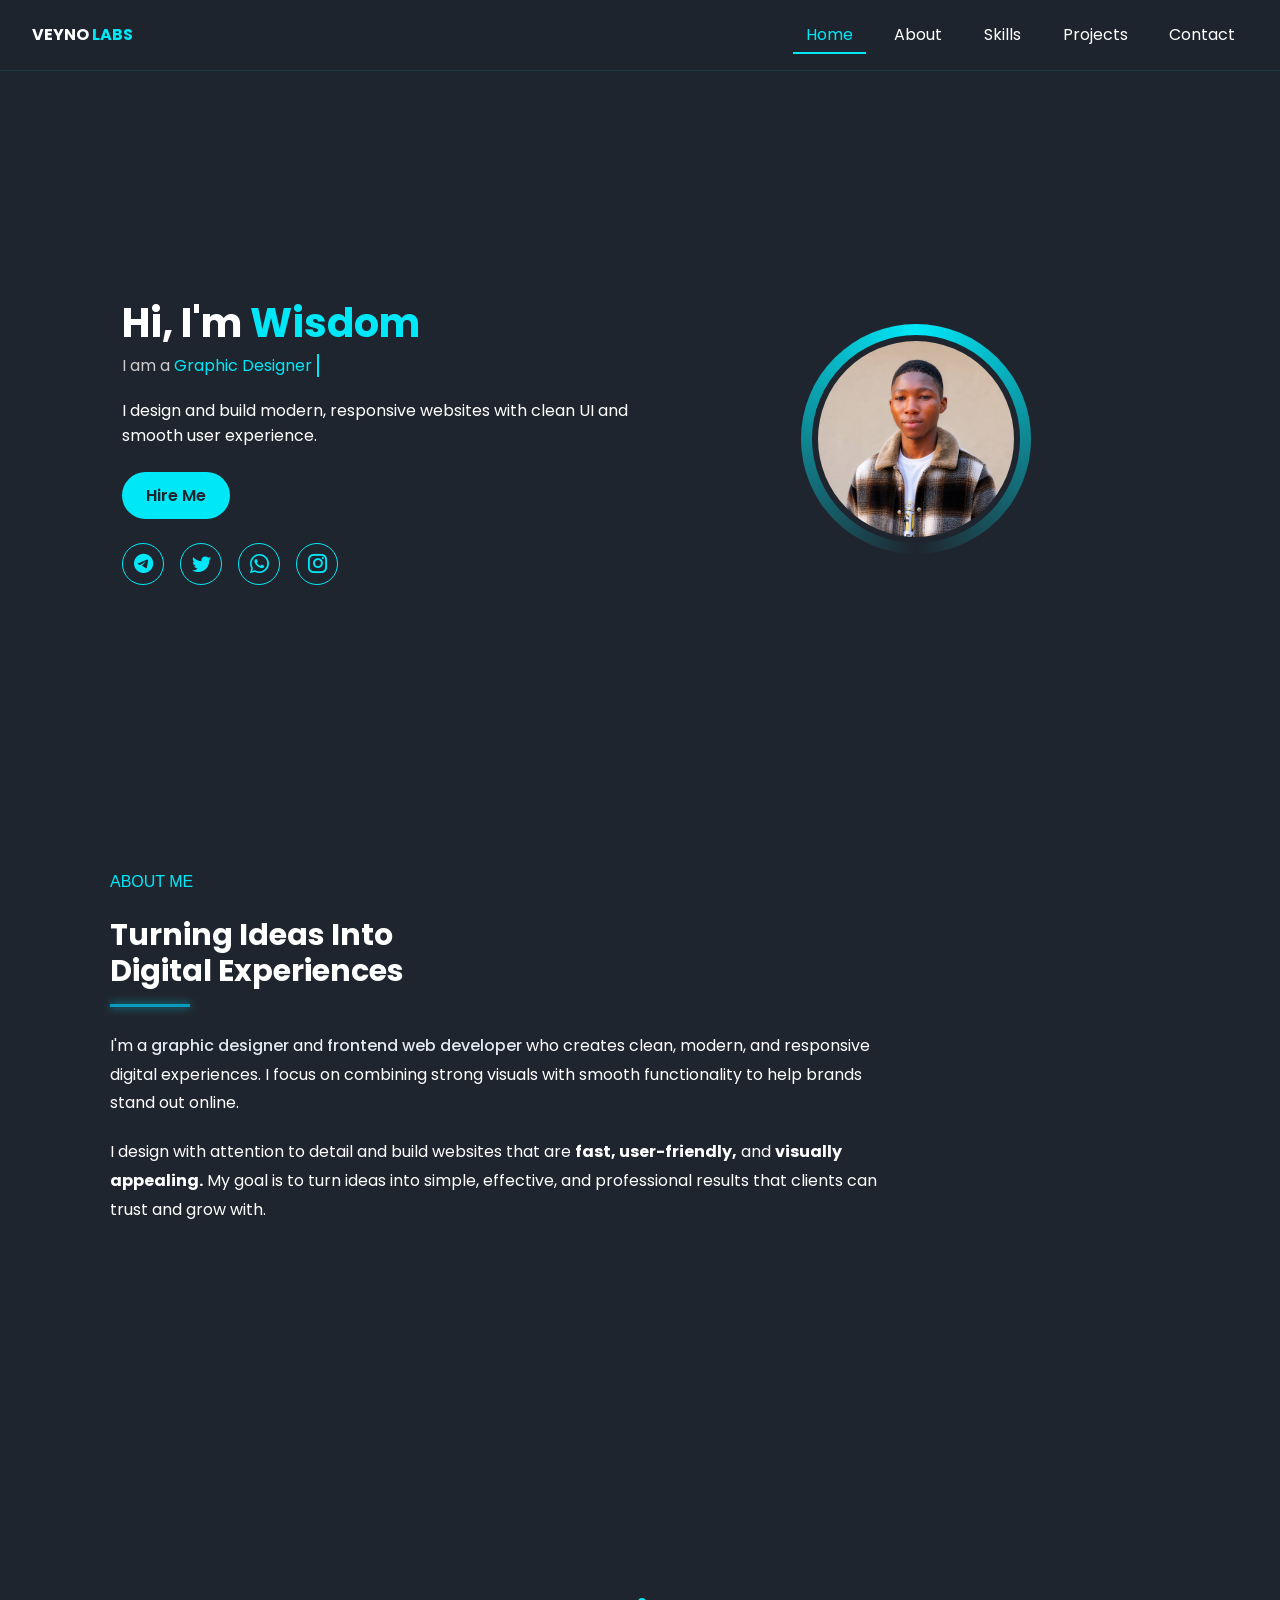
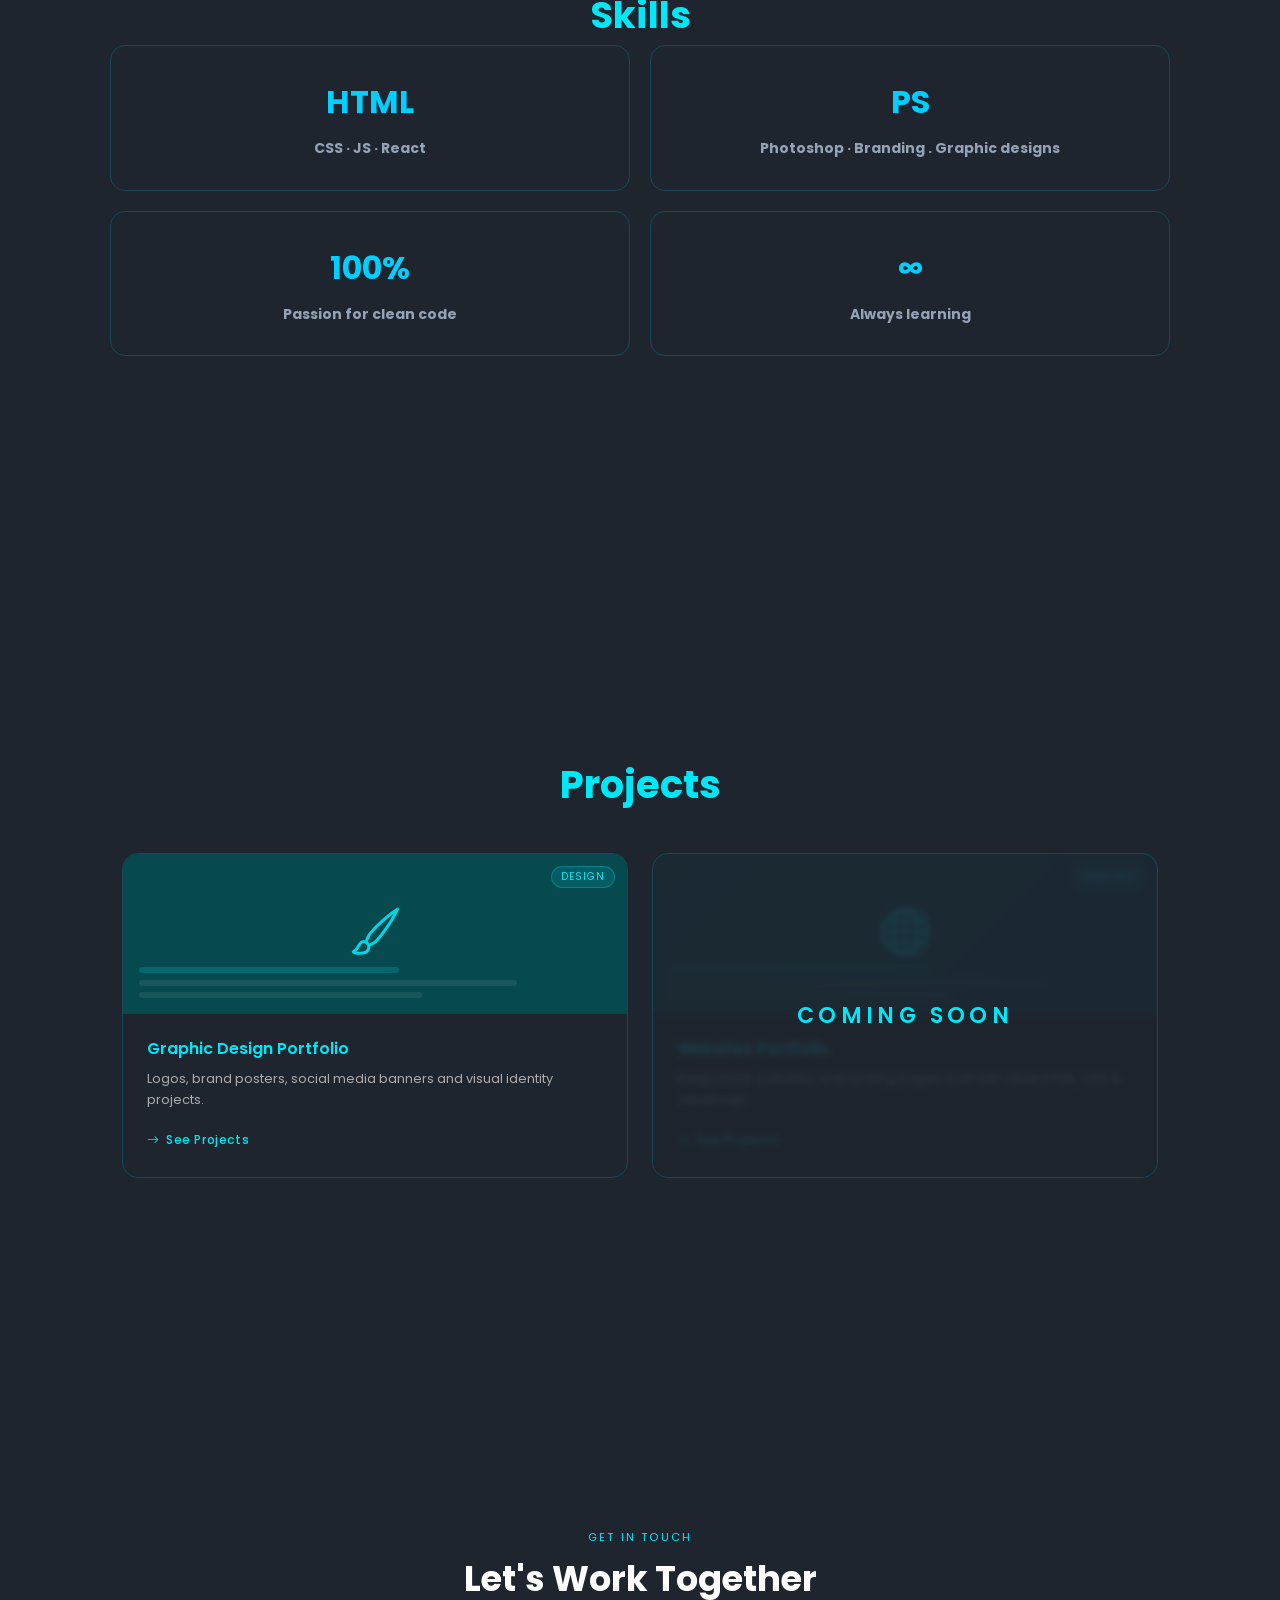
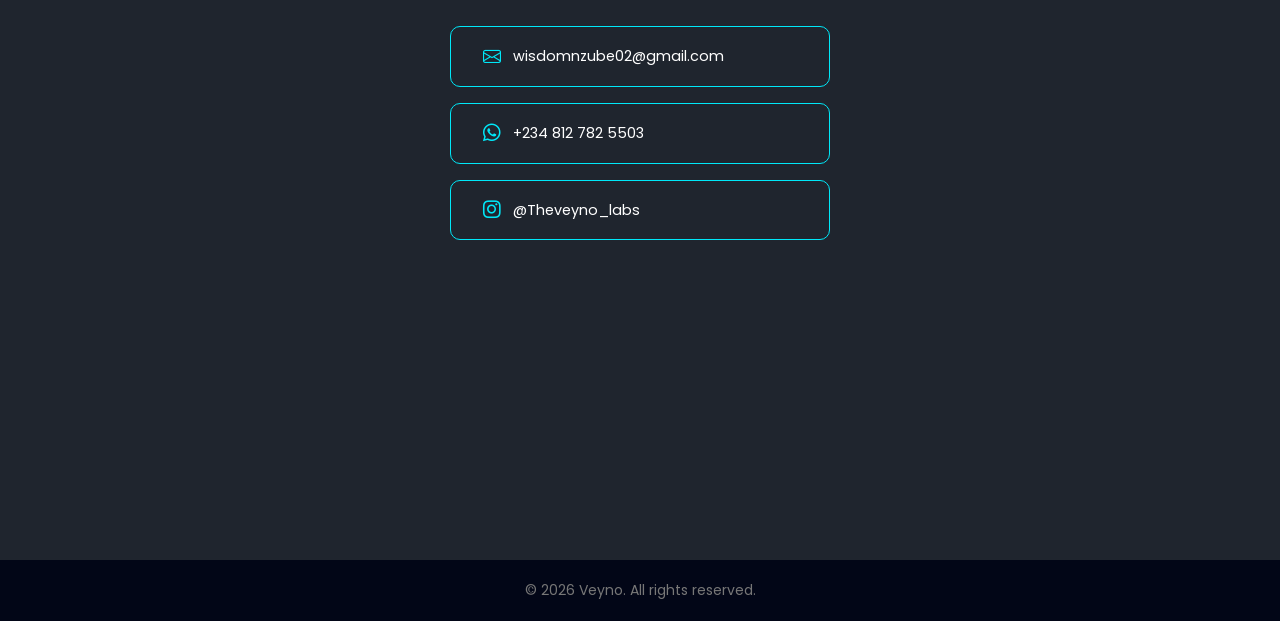
<file: index.html>
<!DOCTYPE html>
<html lang="en">
<head>
<meta charset="UTF-8">
<meta name="viewport" content="width=device-width, initial-scale=1.0">
<title>VEYNO_LABS| Portfolio</title>

<link rel="stylesheet" href="https://cdn.jsdelivr.net/npm/bootstrap-icons@1.10.5/font/bootstrap-icons.css">
<link href="https://fonts.googleapis.com/css2?family=Poppins:wght@300;400;500;600;700&display=swap" rel="stylesheet">
<link rel="stylesheet" href="CSS/portfolio.css">
</head>

<body>
    
    <!---Header section-->
<header>
    <div class="logo">VEYNO <span class="labs">LABS</span></div>

    <div class="menu" onclick="toggleMenu()">
        <i class="bi bi-list"></i>
    </div>

    <nav id="nav">
        <a href="#home" class="nav-link active">Home</a>
        <a href="#about" class="nav-link">About</a>
        <a href="#skills" class="nav-link">Skills</a>
        <a href="#projects" class="nav-link">Projects</a>
        <a href="#contact" class="nav-link">Contact</a>
    </nav>
</header>

<!-- HERO -->
<section id="home" class="main">
    <div class="detail">
        <h1>Hi, I'm <span>Wisdom</span></h1>
    <p class="typing-text">
        I am a <span class="typing"></span>
    </p>
        <p class="description">I design and build modern, responsive websites with clean UI and smooth user experience.</p>
        <a href="https://t.me/Theveyno_labs" class="btn" target="_blank">Hire Me</a>

        <div class="social">
            <a href="https://t.me/Theveyno_labs" target="_blank" title="Telegram"><i class="bi bi-telegram"></i></a>
            <a href="https://x.com/Theveyno_labs" target="_blank" title="Twitter"><i class="bi bi-twitter"></i></a>
            <a href="https://wa.me/message/AETNA6PTYCV3H1" target="_blank" title="WhatsApp"><i class="bi bi-whatsapp business"></i></a>
            <a href="https://instagram.com/Theveyno_labs" target="_blank" title="Instagram"><i class="bi bi-instagram"></i></a>
        </div>
    </div>
    <div class="images">
        <div class="profile-wrapper">
            <img src="img/update.jpeg" alt="profile">
        </div>
    </div>
    
</section>
<section id="about" class="about">
  <div class="about-container">
    <p class="me">
        ABOUT ME
    </p>
    <h1>
      Turning Ideas Into <br />
      Digital Experiences
    </h1>

    <div class="line"></div>

    <p>
      I'm a <span>graphic designer</span> and 
      <span>frontend web developer</span> who creates clean, modern, 
      and responsive digital experiences. I focus on combining 
      strong visuals with smooth functionality to help brands 
      stand out online.
    </p>

    <p>
      I design with attention to detail and build websites that are 
      <strong>fast, user-friendly,</strong> and 
      <strong>visually appealing.</strong> My goal is to turn ideas 
      into simple, effective, and professional results that clients 
      can trust and grow with.
    </p>
  </div>
</section>
<section id="skills" class="skills">
    <div class="skills-container">
     <p>
    Skills
    </p>

  <div class="skills-grid">
    
    <div class="card">
      <h2>HTML</h2>
      <p>CSS · JS · React</p>
    </div>

    <div class="card">
      <h2>PS</h2>
      <p>Photoshop · Branding . Graphic designs</p>
    </div>

    <div class="card">
      <h2>100%</h2>
      <p>Passion for clean code</p>
    </div>

    <div class="card">
      <h2>∞</h2>
      <p>Always learning</p>
    </div>

  </div>
    </div>
</section>

<!-- PROJECTS -->
<section id="projects" class="projects">
  <h2 class="section-title">Projects</h2>

  <div class="projects-grid">

    <a href="graphic_index.html">
      <div class="project">
        <div class="project-thumb project-thumb-graphic">
          <span class="thumb-icon"><i class="bi bi-brush"></i></span>
          <div class="mock-lines">
            <div class="mock-bar accent"></div>
            <div class="mock-bar w80"></div>
            <div class="mock-bar w60"></div>
          </div>
          <span class="project-badge">Design</span>
        </div>
        <div class="project-info">
          <h3>Graphic Design Portfolio</h3>
          <p>Logos, brand posters, social media banners and visual identity projects.</p>
          <div class="click-hint">
            <i class="bi bi-arrow-right"></i>
            <span>See Projects</span>
          </div>
        </div>
      </div>
    </a>

    <a href="#">
      <div class="project coming-soon">
        <div class="project-thumb project-thumb-web">
          <span class="thumb-icon"><i class="bi bi-globe"></i></span>
          <div class="mock-lines">
            <div class="mock-bar accent"></div>
            <div class="mock-bar w80"></div>
            <div class="mock-bar w60"></div>
          </div>
          <span class="project-badge">Web Dev</span>
        </div>
        <div class="project-info">
          <h3>Websites Portfolio</h3>
          <p>Responsive websites and landing pages built with clean HTML, CSS & JavaScript.</p>
          <div class="click-hint">
            <i class="bi bi-arrow-right"></i>
            <span>See Projects</span>
          </div>
        </div>
      </div>
    </a>

  </div>
</section>

<!-- CONTACT -->
<section id="contact" class="contact">
  <p class="contact-label">Get In Touch</p>
  <h3>Let's Work Together</h3>
  <div class="contact-links">
    <a href="mailto:wisdomnzube02@gmail.com" class="contact-link">
      <i class="bi bi-envelope"></i>
      wisdomnzube02@gmail.com
    </a>
    <a href="https://wa.me/2348127825503" class="contact-link" target="_blank">
      <i class="bi bi-whatsapp"></i>
      +234 812 782 5503
    </a>
    <a href="https://instagram.com/Theveyno_labs" class="contact-link" target="_blank">
      <i class="bi bi-instagram"></i>
      @Theveyno_labs
    </a>
  </div>
</section>

<!-- Footer -->
<footer class="footer">
  <p>© 2026 Veyno. All rights reserved.</p>
</footer>
<script>
function toggleMenu(){
    document.getElementById("nav").classList.toggle("active");
}

/* ACTIVE NAV ON SCROLL */
const sections = document.querySelectorAll("section");
const navLinks = document.querySelectorAll(".nav-link");

window.addEventListener("scroll", () => {
    let current = "";

    sections.forEach(section => {
        const sectionTop = section.offsetTop - 100;
        if (scrollY >= sectionTop) {
            current = section.getAttribute("id");
        }
    });

    navLinks.forEach(link => {
        link.classList.remove("active");
        if (link.getAttribute("href") === "#" + current) {
            link.classList.add("active");
        }
    });
});
const roles = ["Graphic Designer", "Web Developer"];
let i = 0;
let j = 0;
let current = "";
let isDeleting = false;

function typeEffect() {
    current = roles[i];

    if (!isDeleting) {
        document.querySelector(".typing").textContent = current.substring(0, j++);
        if (j > current.length) {
            isDeleting = true;
            setTimeout(typeEffect, 1200);
            return;
        }
    } else {
        document.querySelector(".typing").textContent = current.substring(0, j--);
        if (j < 0) {
            isDeleting = false;
            i = (i + 1) % roles.length;
        }
    }

    setTimeout(typeEffect, isDeleting ? 50 : 100);
}

typeEffect();
// Scroll Reveal
const revealObserver = new IntersectionObserver((entries) => {
    entries.forEach(e => {
        if (e.isIntersecting) {
            e.target.classList.add("visible");
            revealObserver.unobserve(e.target);
        }
    });
}, { threshold: 0.1, rootMargin: "0px 0px -50px 0px" });

document.querySelectorAll(
    ".detail, .images, .about-container, .skills-grid .card, .project, .contact-link, .footer"
).forEach(el => revealObserver.observe(el));
</script>

</body>
</html>
</file>
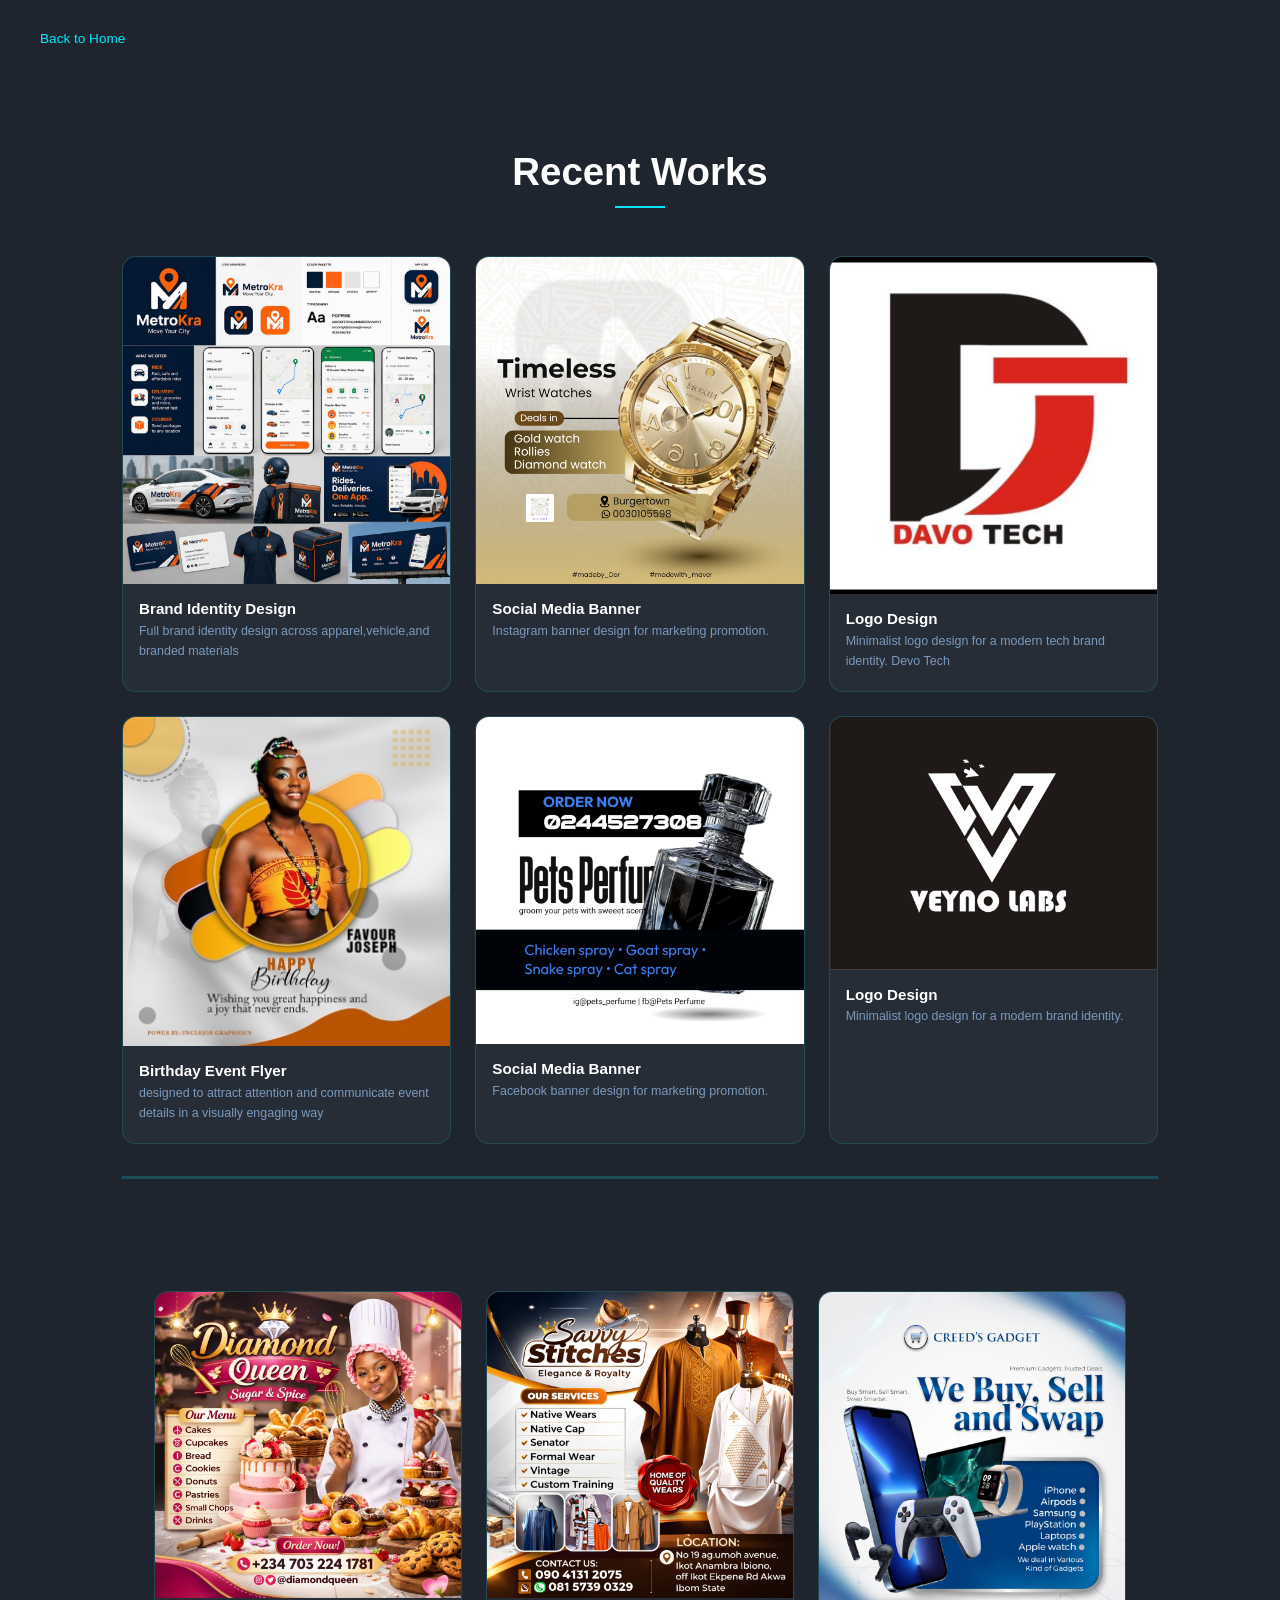
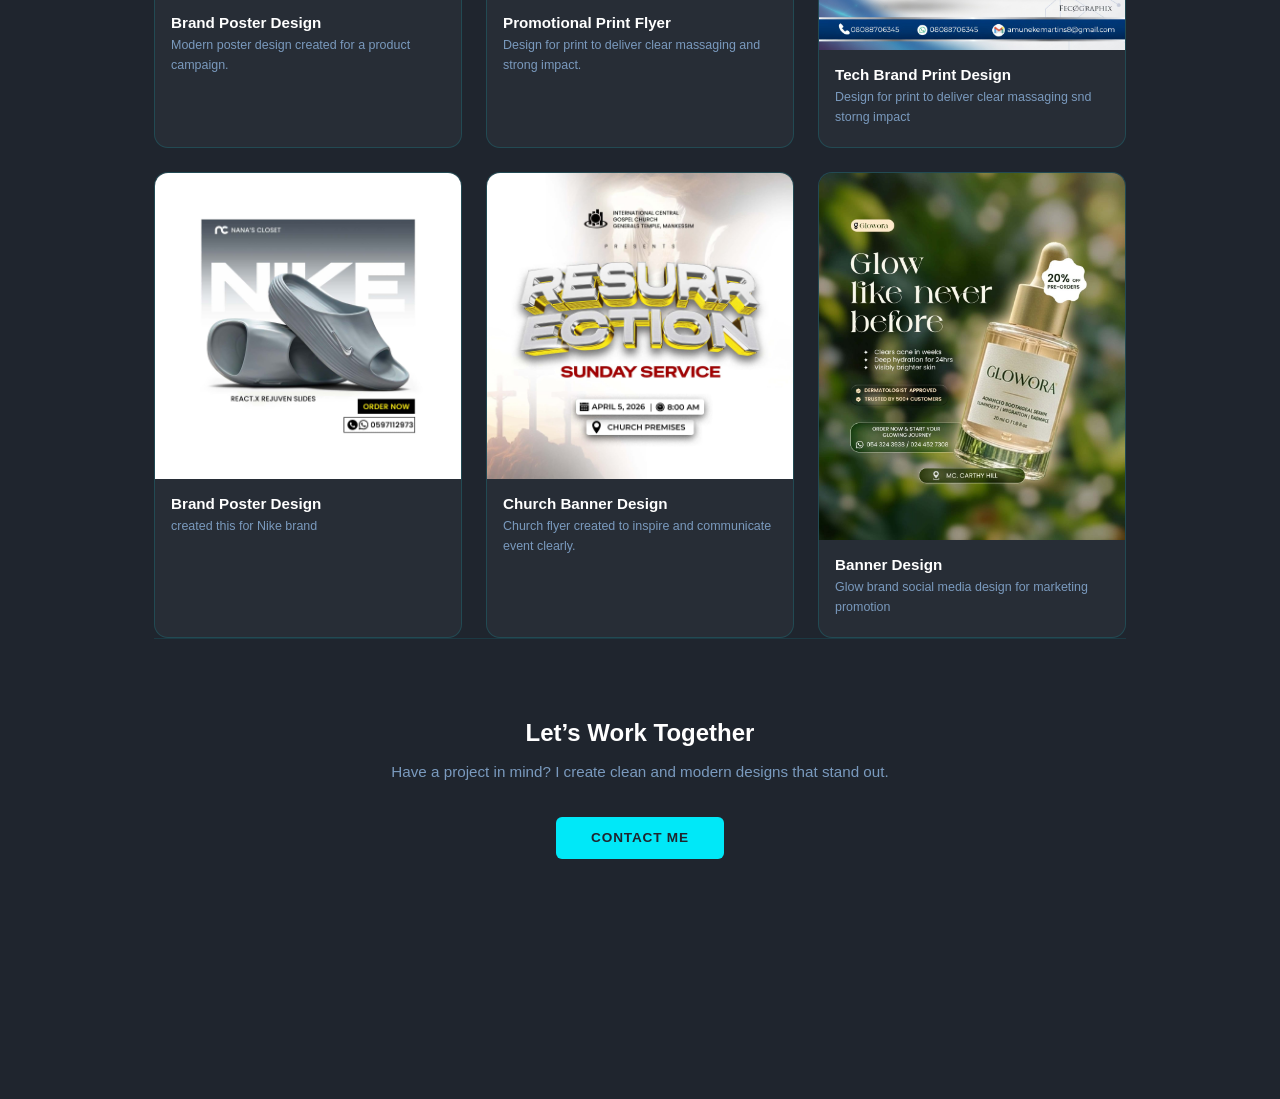
<file: graphic_index.html>
<!DOCTYPE html>
<html lang="en">
<head>
    <meta charset="UTF-8">
    <meta name="viewport" content="width=device-width, initial-scale=1.0">
    <title>veyno-graphic/portfolio</title>
    <link rel="stylesheet" href="CSS/graphic.css">
</head>

<body>
    <!-- PROJECTS SECTION -->
    <div class="back-btn">
    <a href="index.html">
        <i class="bi bi-arrow-left"></i> Back to Home
    </a>
</div>
<section id="projects" class="projects">

    <h2 class="section-title">Recent Works</h2>

    <div class="projects-grid">

        <!-- PROJECT 1 -->
        <div class="project-card">
            <img src="img/branding identity.jpg" alt="Project 1">
            <h3>Brand Identity Design</h3>
            <p>Full brand identity design across apparel,vehicle,and branded materials</p>
        </div>

        <!-- PROJECT 2 -->
        <div class="project-card">
            <img src="img/77.jpg" alt="Project 2">
            <h3>Social Media Banner</h3>
            <p>Instagram banner design for marketing promotion.</p>
        </div>

        <!-- PROJECT 3 -->
        <div class="project-card">
            <img src="img/logo.jpeg" alt="Project 3">
            <h3>Logo Design</h3>
            <p>Minimalist logo design for a modern tech brand identity.
                Devo Tech
            </p>
        </div>
        <!--project 4-->
        <div class="project-card">
            <img src="img/IMG-20250823-WA0050.jpg" alt="Project 1">
            <h3>Birthday Event Flyer</h3>
            <p>designed to attract attention and communicate event details
                in a visually engaging way
            </p>
        </div>

        <div class="project-card">
            <img src="img/33.jpg" alt="Project 2">
            <h3>Social Media Banner</h3>
            <p>Facebook banner design for marketing promotion.</p>
        </div>

         <!-- PROJECT 3 -->
        <div class="project-card">
            <img src="img/veyno.jpeg" alt="Project 3">
            <h3>Logo Design</h3>
            <p>Minimalist logo design for a modern brand identity.</p>
        </div>

    </div>
    <div class="divider"></div>

     <!---second grid section---> 
      <!-- PROJECT 9 card-->

    <section id="projects" class="projects">
    <div class="projects-grid">       
       
        <div class="project-card">
            <img src="img/diamond queen.jpeg" alt="Project 1">
            <h3>Brand Poster Design</h3>
            <p>Modern poster design created for a product campaign.</p>
        </div>

        <!-- PROJECT 6 card-->
        <div class="project-card">
            <img src="img/savy stitches.jpeg" alt="Project 2">
            <h3>Promotional Print Flyer</h3>
            <p>Design for print to deliver clear massaging and strong impact.</p>
        </div>

        <!-- PROJECT 7 card-->
        <div class="project-card">
            <img src="img/22.jpg" alt="Project 3">
            <h3>Tech Brand Print Design</h3>
            <p> Design for print to deliver clear massaging snd storng impact</p>
        </div>
        <!--project 8 card-->
        <div class="project-card">
            <img src="img/Nike.jpeg" alt="Project 1">
            <h3>Brand Poster Design</h3>
            <p>created this for Nike brand</p>
        </div>

        <div class="project-card">
            <img src="img/church.jpeg" alt="Project 2">
            <h3>Church Banner Design</h3>
            <p>Church flyer created to inspire and communicate event clearly.</p>
        </div>

         <!-- PROJECT 4 card -->
        <div class="project-card">
            <img src="img/glow.jpeg" alt="Project 3">
            <h3>Banner Design</h3>
            <p>Glow brand social media design for marketing promotion</p>
        </div>

    </div>
    <!-- CTA Section -->
<section class="cta">
  <h2>Let’s Work Together</h2>
  <p>Have a project in mind? I create clean and modern designs that stand out.</p>
  <a href="https://t.me/Theveyno_labs" target="_blank" class="btn">Contact Me</a>
</section>



</section>
   
</body>
</html>
</file>
<file: CSS/portfolio.css>
*{
    margin:0;
    padding:0;
    box-sizing:border-box;
}

html{
    scroll-behavior:smooth;
}

body{
    font-family:'Poppins',sans-serif;
    background:#1F252E;
    color:#fff;
    padding-top: 70px;
}
section {
    scroll-margin-top: 100px;
    min-height: 82vh; 
}
/* HEADER */
header {
    display: flex;
    justify-content: space-between;
    align-items: center;
    padding: 1rem 2rem;
    width: 100%;
    position: fixed;        /* ← was missing from header */
    top: 0;
    left: 0;
    right: 0;
    z-index: 1000;
    background: rgba(31, 37, 46, 0.9);   /* ← so content doesn't show through */
    backdrop-filter: blur(10px);
    border-bottom: 1px solid rgba(0, 232, 248, 0.1);
}
@media (max-width: 768px) {
    .menu { display: block; }

    nav#nav {
        display: flex;
        flex-direction: column;
        position: fixed;
        top: 70px;
        right: 0;
        left: auto;
        width: 45%;
        background: rgba(31, 37, 46, 0.97);
        padding: 2rem;
        gap: 1.5rem;
        border-left: 1px solid rgba(0,232,248,0.15);
        height: 300vh;
        transform: translateX(100%);
       transition: transform 0.7s cubic-bezier(0.77, 0.17, 0.175, 1);
    }

    nav#nav.active {
         transform: translateX(0);
          height: 300vh;

    }
    
}

.logo {
    color:#ffff;
    text-decoration:none;
    font-weight:700;
}
.labs {
    color: #00E8F8;
}
/* NAV */
nav{
    display:flex;
    gap:1rem;


}

nav a{
    color:#fff;
    text-decoration:none;
    padding:0.4rem 0.8rem;
    transition:0.4s;
    position: relative;
}
nav a::after {
    content: '';
    position: absolute;
    bottom: 0;
    left: 0;
    width: 0;
    height: 2px;
    background: #00E8F8;
    transition: width 0.3s ease;
}

nav a:hover::after,
nav a.active::after {
    width: 100%;

}
nav a:hover,
nav a.active{
    color:#00E8F8;
}

.menu{
    display:none;
    font-size:1.6rem;
    color:#00E8F8;
    cursor:pointer;
}

/* HERO */
section{
    max-width:1100px;
    margin:auto;
    padding:2rem;
}

.main{
    display:flex;
    align-items:center;
    justify-content:space-between;
    flex-wrap:wrap;
    gap:1rem;
 
}

.detail{
    flex:1 1 400px;
}

.detail h1{
    font-size:2.5rem;
}

.detail span{
    color:#00E8F8;
}
.description{
    margin-top: 20px;
}

.btn{
    display:inline-block;
    margin-top:1.5rem;
    padding:0.7rem 1.5rem;
    background:#00E8F8;


    color:#1F252E;
    border-radius:25px;
    text-decoration:none;
    font-weight: 600;
    animation: glowInfinite 2s ease-in-out infinite;
}
@keyframes glowInfinite {
    0% {
        box-shadow: 0 0 5px #00E8F8;
    }
    50% {
        box-shadow: 
            0 0 20px #00E8F8,
            0 0 40px #00E8F8;
    }
    100% {
        box-shadow: 0 0 5px #00E8F8;
    }
}


/* PROFILE */
.images{
    flex:1 1 350px;
    display:flex;
    justify-content:center;
    margin-bottom:0;
}

.profile-wrapper{
    position:relative;
    width:220px;
    height:220px;
    border-radius:50%;

}

.profile-wrapper::before{
    content: "";
    position:absolute;
    inset:-5px;
    border-radius:50%;
    background:conic-gradient(#00E8F8, transparent, #00E8F8);
    animation:rotate 3s linear infinite;
}

.profile-wrapper::after{
    content:"";
    position:absolute;
    inset:6px;
    background:#1F252E;
    border-radius:50%;
}

.profile-wrapper img{
    position:absolute;
    inset:12px;
    width:calc(100% - 24px);
    height:calc(100% - 24px);

    object-position:top;
    border-radius:50%;
    object-fit:cover;
    z-index:1;
}
@keyframes rotate{
    0%{
        transform: rotate(0deg);
    }
    100%{
        transform: rotate(360deg);
    }
}
 .social{
    margin-top:1.5rem;
    display:flex;
    gap:1rem;
}

/* ICON STYLE */
.social a{
    display:flex;
    align-items:center;
    justify-content:center;
    width:42px;
    height:42px;

    color:#00E8F8;
    border:1.5px solid #00E8F8;
    border-radius:50%;

    font-size:1.2rem;
    text-decoration:none;

    transition:all 0.3s ease;
    position:relative;
}

/* GLOW HOVER EFFECT */
.social a:hover{
    background:#00E8F8;
    color:#1F252E;
    box-shadow:
        0 0 10px #00E8F8,
        0 0 25px #00E8F8;
    transform:translateY(-4px) scale(1.1);
}   



@keyframes rotate{
    100%{transform:rotate(360deg);}
}

.about {
  padding: 60px 20px;
}

.about-container {
  max-width: 800px;
  margin-top: 0;
  max-height: 100vh;
}


.about h1 {
  font-size: 30px;
  color:#ffffff;
  line-height: 1.2;
  font-family: poppins;
}
.me{
    color: #00E8F8;
    font-family:sans-serif;
    font-size: 20px;
    text-align: baseline;
}

.line {
  width: 80px;
  height: 3px;
  background: #00cfff;
  opacity: 0.7;
  box-shadow: 0 0 8px #00E8F8;
  margin: 15px 0 25px;
}

.about p {
  font-size: 16px;
  line-height: 1.8;
  margin-bottom: 20px;
}

.about span {
  color: #e2e8f0;
  font-weight: 500;
}

.about strong {
  color: #ffffff;
}

/* SECTIONS */
.section-title{
    text-align: center;
    color:#00E8F8;
    margin-top: 40px;
    margin-bottom: 40px;
}

.skills {
  padding: 40px 20px;
  color: #00E8F8;
}

.subtitle strong {
  color: #e2e8f0;
}
.skills-container{
  text-align: center;
  font-size: 37px;
  font-weight: bold;
  line-height: 1.6;
  margin-bottom: 30px;
}

/* GRID */
.skills-grid {
  display: grid;
  grid-template-columns: repeat(2, 1fr);
  gap: 20px;
}

/* CARD */
.card {
  border: 1px solid rgba(0, 207, 255, 0.2);
  border-radius: 15px;
  padding: 30px 20px;
  text-align: center;
  transition: 0.3s ease;
}

/* HOVER EFFECT */
.card:hover {
  border-color: #00cfff;
  transform: translateY(-5px);
  box-shadow: 0 0 20px rgba(0, 207, 255, 0.2);
}

.card h2 {
  font-size: 32px;
  color: #00cfff;
  margin-bottom: 10px;
}

.card p {
  font-size: 14px;
  color: #94a3b8;
}


/* ── PROJECTS ── */
#projects.projects {
  background: var(--bg2);
}

.section-title {
  font-size: clamp(1.8rem, 3vw, 2.4rem);
  font-weight: 700;
  margin-bottom: 0.5rem;
}


.projects-grid {
  display: grid;
  grid-template-columns: repeat(auto-fit, minmax(260px, 1fr));
  gap: 1.5rem;
  align-items: stretch;
  margin-top: 2.5rem;
}

/* Clickable project cards */
.projects-grid a {
  text-decoration: none;
  display: block;
}

.project {
  background: var(--card);
  border: 1px solid  rgba(0, 207, 255, 0.2);
  border-radius: 16px;
  overflow: hidden;
  transition: all 0.3s;
  position: relative;
  cursor: pointer;
  max-height: 100vh;
}

.project::before {
  content: '';
  position: absolute;
  top: 0; left: 0; right: 0;
  height: 2px;
  background: linear-gradient(90deg, var(--cyan), transparent);
  opacity: 0;
  transition: opacity 0.3s;
}

.project:hover {
  border-color: rgba(0,229,255,0.4);
  transform: translateY(-6px);
  box-shadow: 0 20px 60px rgba(0,0,0,0.4);
}
.project:hover::before { opacity: 1; }

/* Project thumbnail area */
.project-thumb {
  width: 100%;
  height: 160px;
  display: flex;
  align-items: center;
  justify-content: center;
  position: relative;
  overflow: hidden;
}

.project-thumb-graphic {
  background: linear-gradient(135deg,#06494e  , #06494e );
}
.project-thumb-web {
  background: linear-gradient(135deg, #06494e, #0a3d55);
}

.thumb-icon {
  font-size: 3rem;
  opacity: 0.9;
  color: #00E8F8;
  transition: transform 0.3s, opacity 0.3s;
}
.project:hover .thumb-icon {
  transform: scale(1.1);
  opacity: 0.9;
}

.mock-lines {
  position: absolute;
  inset: 0;
  display: flex;
  flex-direction: column;
  justify-content: flex-end;
  padding: 1rem;
  gap: 0.4rem;
}
.mock-bar {
  height: 6px;
  border-radius: 3px;
  background: rgba(255,255,255,0.07);
}
.mock-bar.accent { background: rgba(0,229,255,0.18); width: 55%; }
.mock-bar.w80 { width: 80%; }
.mock-bar.w60 { width: 60%; }

.project-badge {
  position: absolute;
  top: 12px; right: 12px;
  background: rgba(0,229,255,0.12);
  border: 1px solid rgba(0,229,255,0.25);
  color: #00E8F8;
  font-size: 0.62rem;
  letter-spacing: 0.1em;
  text-transform: uppercase;
  padding: 0.2rem 0.55rem;
  border-radius: 100px;
}

.project-info {
  padding: 1.4rem 1.5rem 1.6rem;
}

.project-info h3 {
  font-size: 1rem;
  font-weight: 600;
  color: #00E8F8;
  margin-bottom: 0.5rem;
  transition: color 0.3s;
}
.project:hover .project-info h3 { color: var(--cyan); }

.project-info p {
  font-size: 0.8rem;
  color: rgb(174, 172, 172);
  line-height: 1.6;
  margin-bottom: 1rem;
}

.click-hint {
  display: inline-flex;
  align-items: center;
  gap: 0.4rem;
  font-size: 0.75rem;
  color: #00E8F8;
  font-weight: 500;
  letter-spacing: 0.05em;
  transition: gap 0.3s;
}
.project:hover .click-hint { gap: 0.6rem; }





.contact{
    text-align:center;
    line-height: 30px;
}

/* MOBILE */
@media(max-width:768px){

    .menu{
        display:block;
    }

    nav{
        position:absolute;
        top:70px;
        left:0;
        width:100%;
        flex-direction:column;
   

        max-height:0;
        overflow:hidden;
        transition:0.4s;
    }

    nav.active{
        max-height:300px;
    }

    .main{
        flex-direction:column-reverse;
        text-align:center;
    }
}


/* ── CONTACT ── */
#contact.contact {
  text-align: center;
  padding-top: 100px;

  padding-bottom: 0;
  margin-bottom: 0;
}

.contact h3 {
  font-size: clamp(1.6rem, 3vw, 2.2rem);
  font-weight: 700;
  margin-bottom: 0.5rem;
  color: #ffffff;
}
.contact-label {
  font-size: 0.7rem;
  letter-spacing: 0.2em;
  text-transform: uppercase;
  color:#00E8F8;
  margin-bottom: 0.75rem;
}

.contact-links {
  display: flex;
  flex-direction: column;
  align-items: center;
  gap: 1rem;
  margin-top: 2rem;
}

.contact-link {
  display: inline-flex;
  align-items: center;
  gap: 0.75rem;
  padding: 0.9rem 2rem;
  background: var(--card);
  border: 1px solid #00E8F8;
  border-radius: 10px;
  color: var(--text);
  text-decoration: none;
  font-size: 0.9rem;
  width: 100%;
  max-width: 380px;
  transition: all 0.3s;
}
.contact-link:hover {
  border-color: #00E8F8;
  color: #00E8F8;
  transform: translateX(6px);
  background: rgba(0,229,255,0.04);
}
.contact-link i {
   font-size: 1.1rem; 
   color: #00E8F8;
}

/* Footer */
.footer {
  text-align: center;
  padding: 20px;
  background: #020617;
  color: #777;
  font-size: 14px;
  margin-top: 0;
}
.typing-text{
    font-size:1rem;
    color:#ccc;
}

.typing{
    color:#00E8F8;
    border-right:2px solid #00E8F8;
    padding-right:5px;
    white-space:nowrap;
    animation: blink 0.8s infinite;
}

@keyframes blink{
    50%{ border-color:transparent; }
}
/* ── SCROLL REVEAL ── */
.detail,
.images,
.about-container,
.skills-grid .card,
.project,
.contact-link,
.footer {
    opacity: 0;
    transform: translateY(40px);
    transition: opacity 0.6s ease, transform 0.6s ease;
}

.skills-grid .card:nth-child(2) { transition-delay: 0.1s; }
.skills-grid .card:nth-child(3) { transition-delay: 0.2s; }
.skills-grid .card:nth-child(4) { transition-delay: 0.3s; }
.projects-grid a:nth-child(2)   { transition-delay: 0.15s; }
.contact-link:nth-child(2)      { transition-delay: 0.1s; }
.contact-link:nth-child(3)      { transition-delay: 0.2s; }

.visible {
    opacity: 1 !important;
    transform: translateY(0) !important;
}
.project.coming-soon {
    position: relative;
    pointer-events: none;
}

.project.coming-soon::after {
    content: 'Coming Soon';
    position: absolute;
    inset: 0;
    background: rgba(31, 37, 46, 0.85);
    display: flex;
    align-items: center;


    justify-content: center;
    font-size: 22px;
    font-weight: 600;
    letter-spacing: 0.2em;

    
    text-transform: uppercase;
    color: #00E8F8;
    border-radius: 16px;
    backdrop-filter: blur(3px);
}
</file>
<file: CSS/graphic.css>
html { scroll-behavior: smooth; }

body {
    font-family: 'Poppins', sans-serif;
    background: #1F252E;
    color: #fff;
}


*, *::before, *::after {
    margin: 0;
    padding: 0;
    box-sizing: border-box;
}

.back-btn {
    padding: 1.5rem 2rem;
}

.back-btn a {
    display: inline-flex;
    align-items: center;
    gap: 0.5rem;
    color: #00E8F8;
    text-decoration: none;
    font-size: 0.85rem;
    font-weight: 500;
    transition: gap 0.3s;
}

.back-btn a:hover {
    gap: 0.8rem;
}
/* ── PROJECTS SECTION ── */
.projects {
    max-width: 1100px;
    margin: auto;
    padding: 5rem 2rem;
}

.section-title {
    text-align: center;
    font-size: clamp(1.8rem, 3vw, 2.4rem);
    font-weight: 700;
    margin-bottom: 0.5rem;
    color: #fff;
}

.section-title::after {
    content: '';
    display: block;
    width: 50px;
    height: 2px;
    background: #00E8F8;
    margin: 0.75rem auto 3rem;
}
.divider {
    margin-top: 20px;
    width: 100%;
    height: 3px;
    background: rgba(0, 232, 248, 0.2);
    margin: 2rem 0;
}
/* ── PROJECTS GRID ── */
.projects-grid {
    display: grid;
    grid-template-columns: repeat(3, 1fr);
    gap: 1.5rem;
}

/* ── PROJECT CARD ── */
.project-card {
    background: rgba(255, 255, 255, 0.04);
    border: 1px solid rgba(0, 232, 248, 0.15);
    border-radius: 14px;
    overflow: hidden;
    transition: transform 0.3s ease, border-color 0.3s ease, box-shadow 0.3s ease;
    cursor: pointer;
}

.project-card:hover {
    transform: translateY(-6px);
    border-color: rgba(0, 232, 248, 0.5);
    box-shadow: 0 16px 50px rgba(0, 0, 0, 0.4);
}

.project-card img {
    width: 100%;

    object-fit: cover;
    display: block;
    transition: transform 0.4s ease;
}

.project-card:hover img {
    transform: scale(1.05);
}

.project-card h3 {
    font-size: 0.95rem;
    font-weight: 600;
    color: #fff;
    padding: 1rem 1rem 0.3rem;
}

.project-card p {
    font-size: 0.78rem;
    color: #7a9abe;
    padding: 0 1rem 1.2rem;
    line-height: 1.6;
}

/* ── CTA SECTION ── */
.cta {
    text-align: center;
    padding: 5rem 2rem;
    border-top: 1px solid rgba(0, 232, 248, 0.1);
    max-width: 1100px;
    margin: auto;
}

.cta h2 {
    font-weight: 700;
    margin-bottom: 0.75rem;
}

.cta p {
    font-size: 0.95rem;
    color: #7a9abe;
    margin-bottom: 2rem;
    max-width: 500px;
    margin-left: auto;
    margin-right: auto;
    line-height: 1.7;
}


.btn {
    display: inline-flex;
    align-items: center;
    gap: 0.5rem;
    padding: 0.85rem 2.2rem;
    background: #00E8F8;
    color: #1F252E;


    font-family: 'Poppins', sans-serif;
    font-weight: 600;
    font-size: 0.85rem;
    letter-spacing: 0.06em;
    text-transform: uppercase;


    border-radius: 6px;
    text-decoration: none;
    transition: all 0.3s ease;
}

.btn:hover {
    background: #fff;
    transform: translateY(-2px);
    box-shadow: 0 0 28px rgba(0, 232, 248, 0.4);
}

@media (max-width: 900px) {
    .projects-grid {
        grid-template-columns: repeat(2, 1fr);
    }
}

/* ── MOBILE — 1 column ── */
@media (max-width: 600px) {
    .projects-grid {
        grid-template-columns: 1fr;
    }

    .projects {
        padding: 3rem 1.2rem;
    }
    .cta {
        padding: 3rem 1.2rem;
    }
}
</file>
